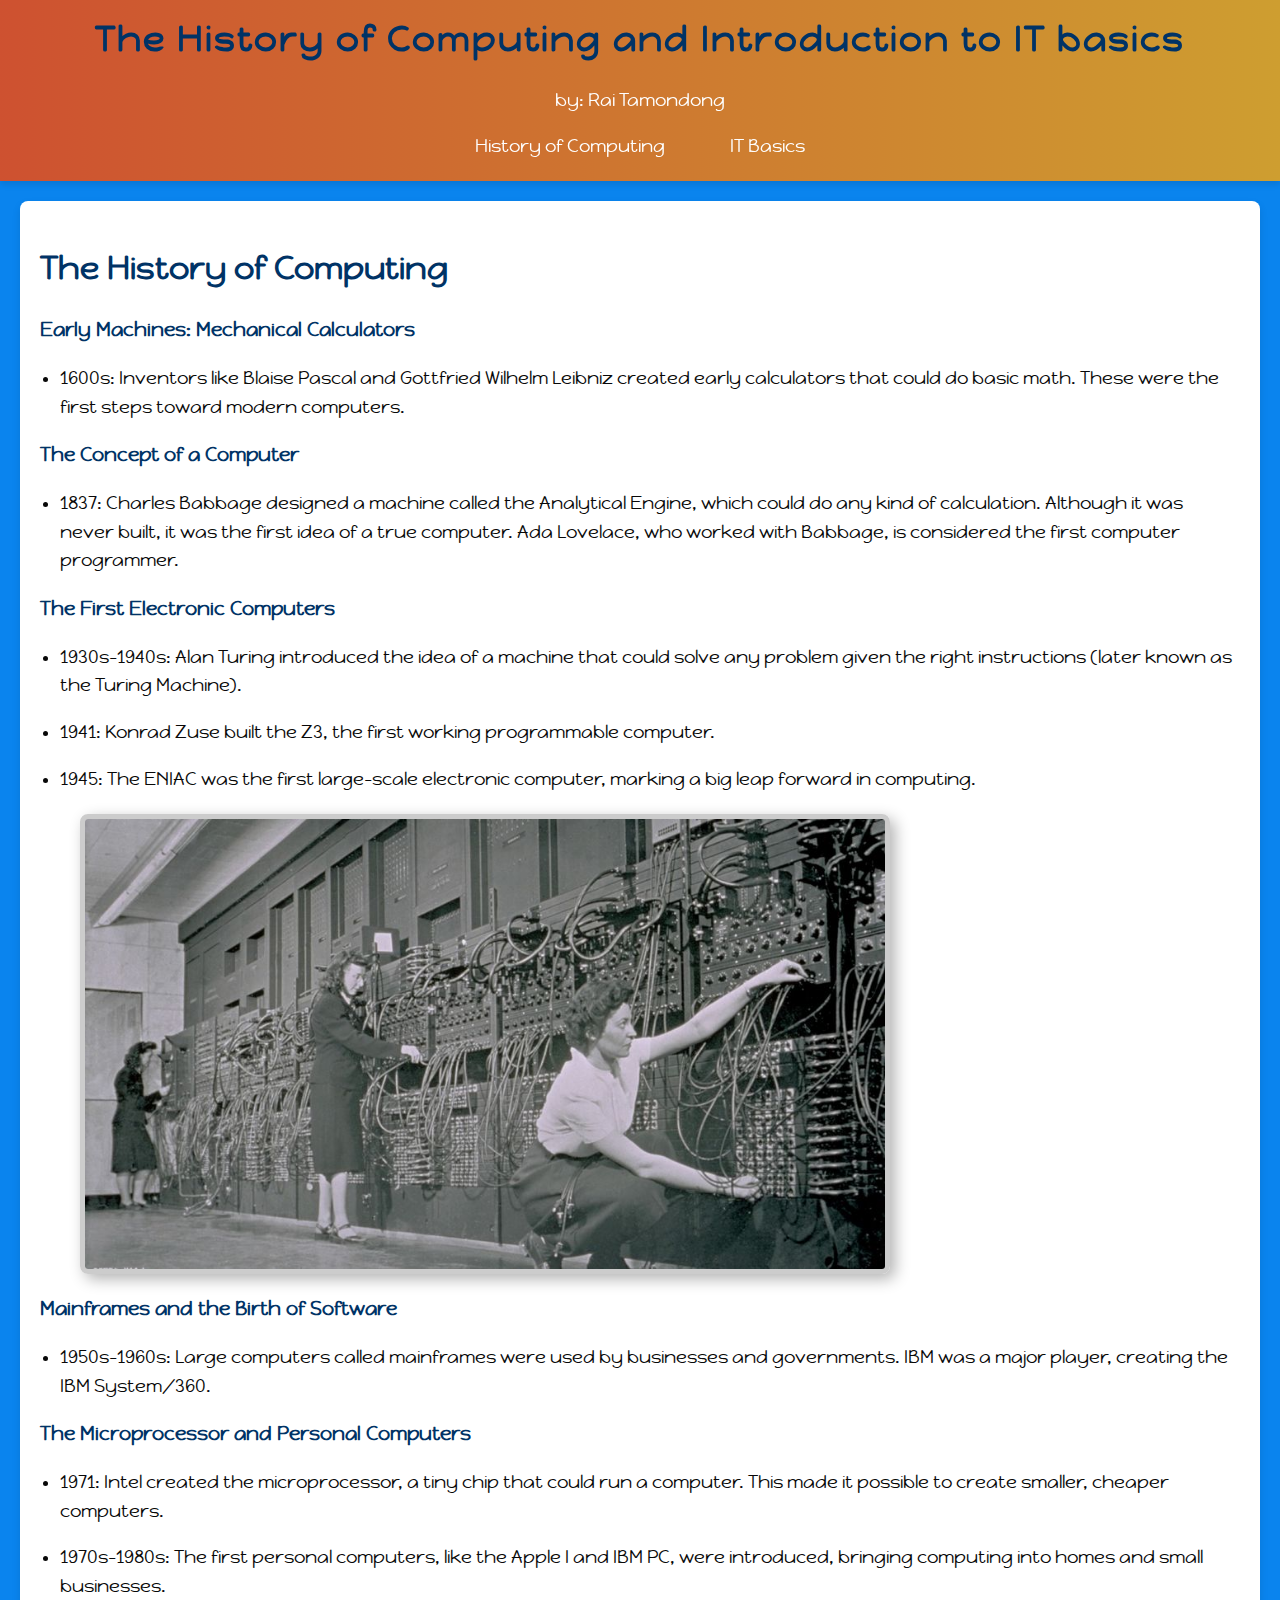
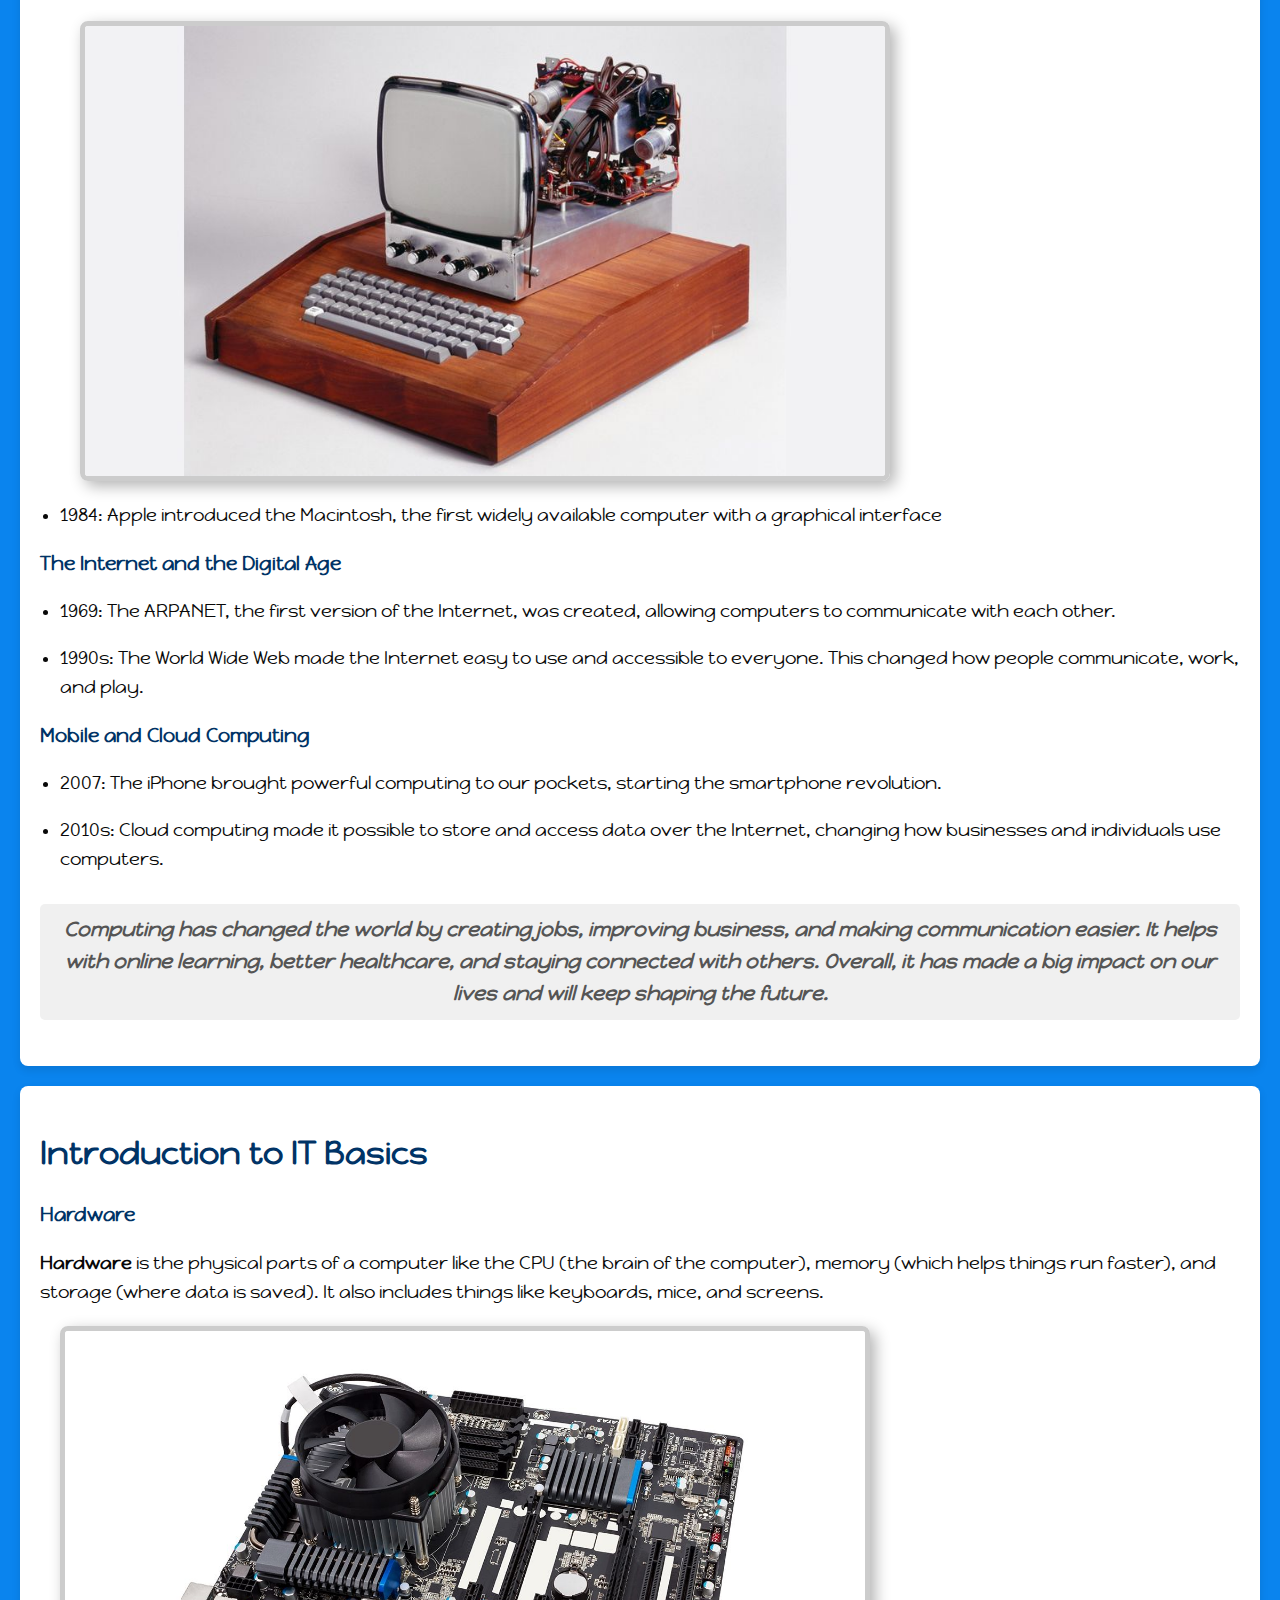
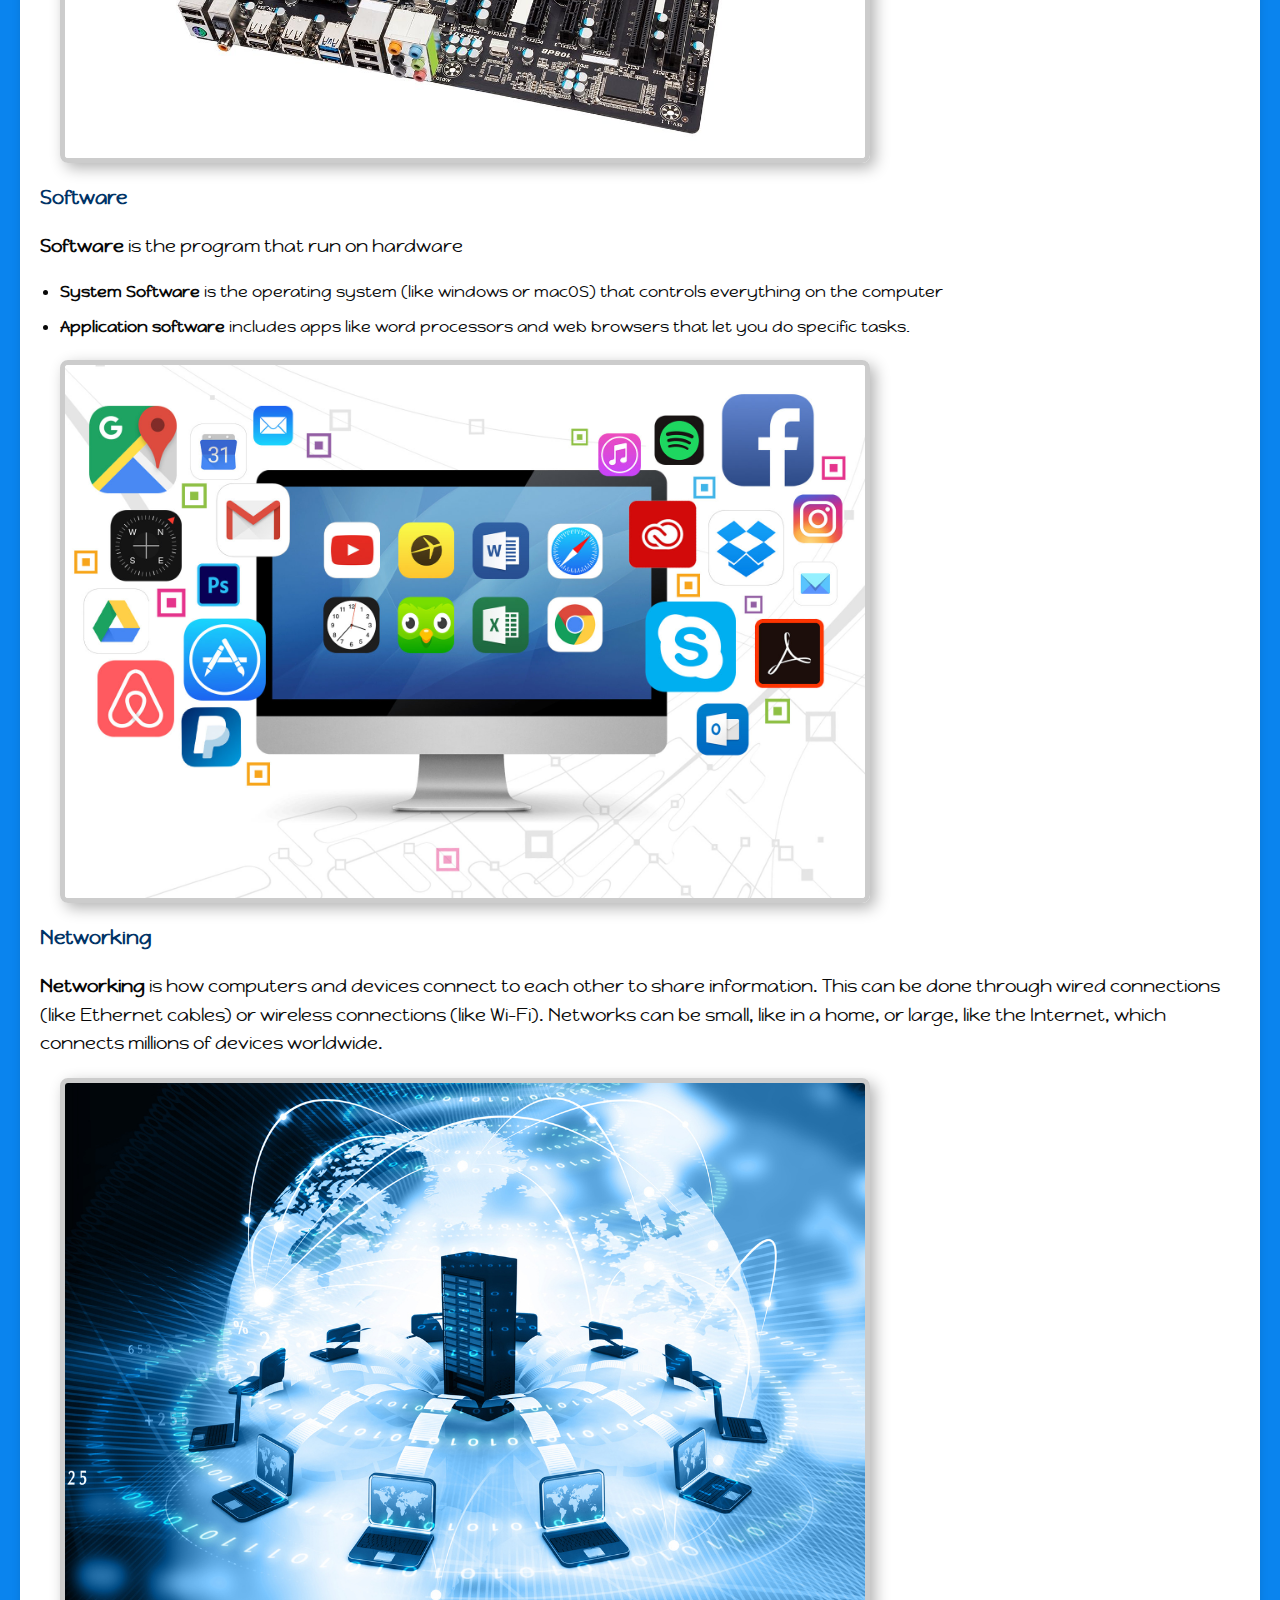
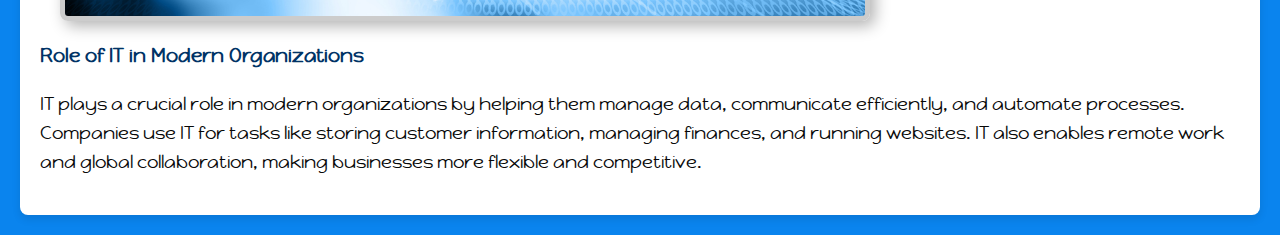
<file: index.html>
<!DOCTYPE html>
<html>
    <head>
        <meta charset="UTF-8">
        <title>
            The History of Computing and Introduction to IT basics
        </title>
        <link rel="stylesheet" href="style.css">
    </head>
    <body>
        <header>
            <h1>The History of Computing and Introduction to IT basics</h1>
            <p>by: Rai Tamondong</p>
            <nav>
                <ul>
                    <li><a href="#HisCom">History of Computing</a></li>
                    <li><a href="#basics">IT Basics</a></li>
                </ul>
            </nav>
        </header>
        <section id="HisCom">
            <h1>The History of Computing</h1>

            <h3>Early Machines: Mechanical Calculators</h3>
            <ul>
                <li><p>1600s: Inventors like Blaise Pascal and Gottfried Wilhelm Leibniz created early calculators that could do basic math. These were the first steps toward modern computers.</p></li>
            </ul>

            <h3>The Concept of a Computer</h3>
            <ul>
                <li><p>1837: Charles Babbage designed a machine called the Analytical Engine, which could do any kind of calculation. Although it was never built, it was the first idea of a true computer. Ada Lovelace, who worked with Babbage, is considered the first computer programmer.</p></li>
            </ul>

            <h3>The First Electronic Computers</h3>
            <ul>
                <li><p>1930s-1940s: Alan Turing introduced the idea of a machine that could solve any problem given the right instructions (later known as the Turing Machine).</p></li>
                <li><p>1941: Konrad Zuse built the Z3, the first working programmable computer.</p></li>
                <li><p>1945: The ENIAC was the first large-scale electronic computer, marking a big leap forward in computing.</p></li>
                <div class="image-container">               
                    <img src="images/1945.jpeg" alt="eniac">
                </div>
            </ul>

            <h3>Mainframes and the Birth of Software</h3>
            <ul>
                <li><p>1950s-1960s: Large computers called mainframes were used by businesses and governments. IBM was a major player, creating the IBM System/360.</p></li>
            </ul>

            <h3>The Microprocessor and Personal Computers</h3>
            <ul>
                <li><p>1971: Intel created the microprocessor, a tiny chip that could run a computer. This made it possible to create smaller, cheaper computers.</p></li>
                <li><p>1970s-1980s: The first personal computers, like the Apple I and IBM PC, were introduced, bringing computing into homes and small businesses.</p></li>
                <div class="image-container">
                    <img src="images/1976.jpeg" alt="steve">
                </div>
                <li><p>1984: Apple introduced the Macintosh, the first widely available computer with a graphical interface</p></li>
            </ul>

            <h3>The Internet and the Digital Age</h3>
            <ul>
                <li><p>1969: The ARPANET, the first version of the Internet, was created, allowing computers to communicate with each other.</p></li>
                <li><p>1990s: The World Wide Web made the Internet easy to use and accessible to everyone. This changed how people communicate, work, and play.</p></ul>
            </ul>
       
            <h3>Mobile and Cloud Computing</h3>
            <ul>
            <li><p>2007: The iPhone brought powerful computing to our pockets, starting the smartphone revolution.</p></li>
            <li><p>2010s: Cloud computing made it possible to store and access data over the Internet, changing how businesses and individuals use computers.</p></li>
            </ul>

            <h4><strong><i>Computing has changed the world by creating jobs, improving business, and making communication easier. It helps with online learning, better healthcare, and staying connected with others. Overall, it has made a big impact on our lives and will keep shaping the future.</i></strong></h4>
        </section>
        <section id="basics">
            <h1>Introduction to IT Basics</h1>

            <h3><b>Hardware</b></h3>
            <p><b>Hardware</b> is the physical parts of a computer like the CPU (the brain of the computer), memory (which helps things run faster), and storage (where data is saved). It also includes things like keyboards, mice, and screens.</p>
            <div class="image-container">
                <img src="images/hardware.jpg" alt="hard">
            </div>

            <h3><b>Software</b></h3>
            <p><b>Software</b> is the program that run on hardware</p>
            <ul>
                <li><strong>System Software</strong> is the operating system (like windows or macOS) that controls everything on the computer</li>
                <li><strong>Application software</strong> includes apps like word processors and web browsers that let you do specific tasks.</li>
            </ul>
            <div class="image-container">
                <img src="images/Software.jpg" alt="soft">
            </div>

            <h3><b>Networking</b></h3>
            <p><b>Networking</b> is how computers and devices connect to each other to share information. This can be done through wired connections (like Ethernet cables) or wireless connections (like Wi-Fi). Networks can be small, like in a home, or large, like the Internet, which connects millions of devices worldwide.</p>
            <div class="image-container">
                <img src="images/Networking.jpg" alt="net">
            </div>

            <h3>Role of IT in Modern Organizations</h3>
            <p>IT plays a crucial role in modern organizations by helping them manage data, communicate efficiently, and automate processes. Companies use IT for tasks like storing customer information, managing finances, and running websites. IT also enables remote work and global collaboration, making businesses more flexible and competitive.</p>
        </section>
    </body>
</html>
</file>
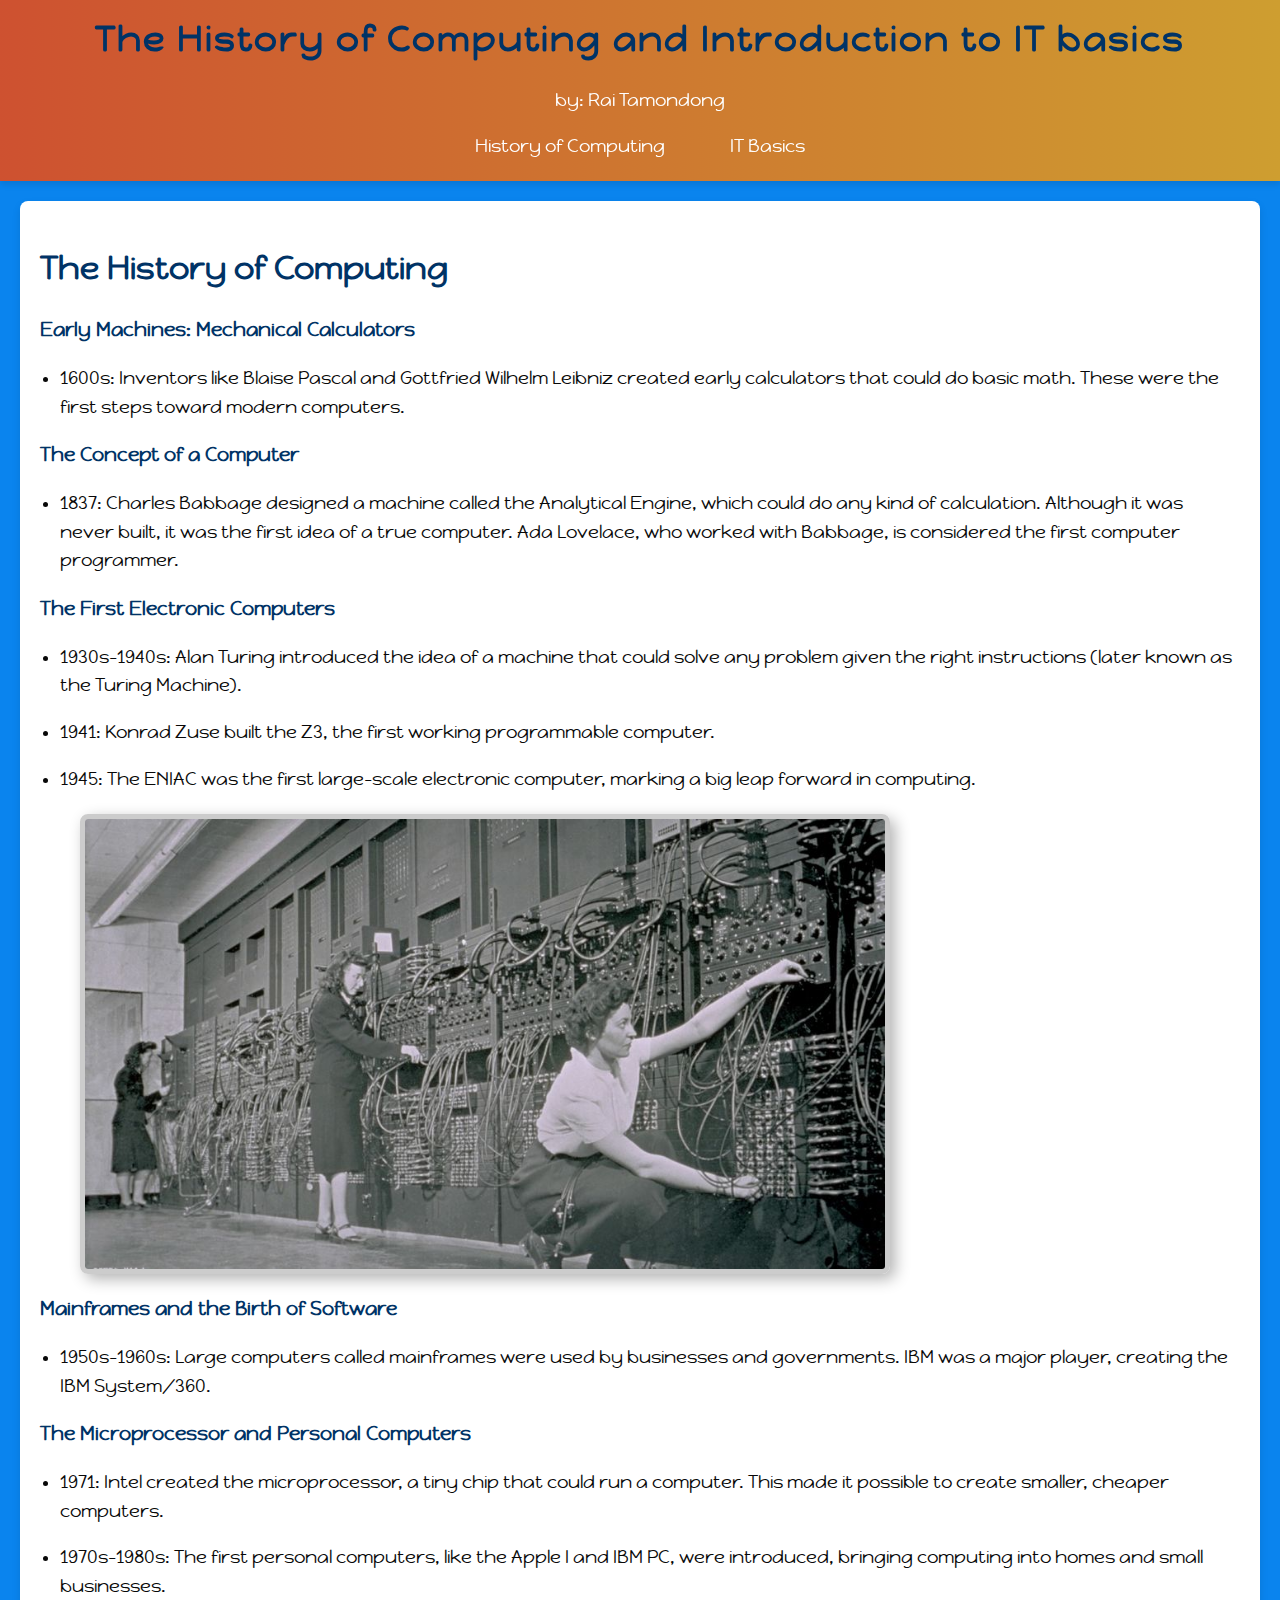
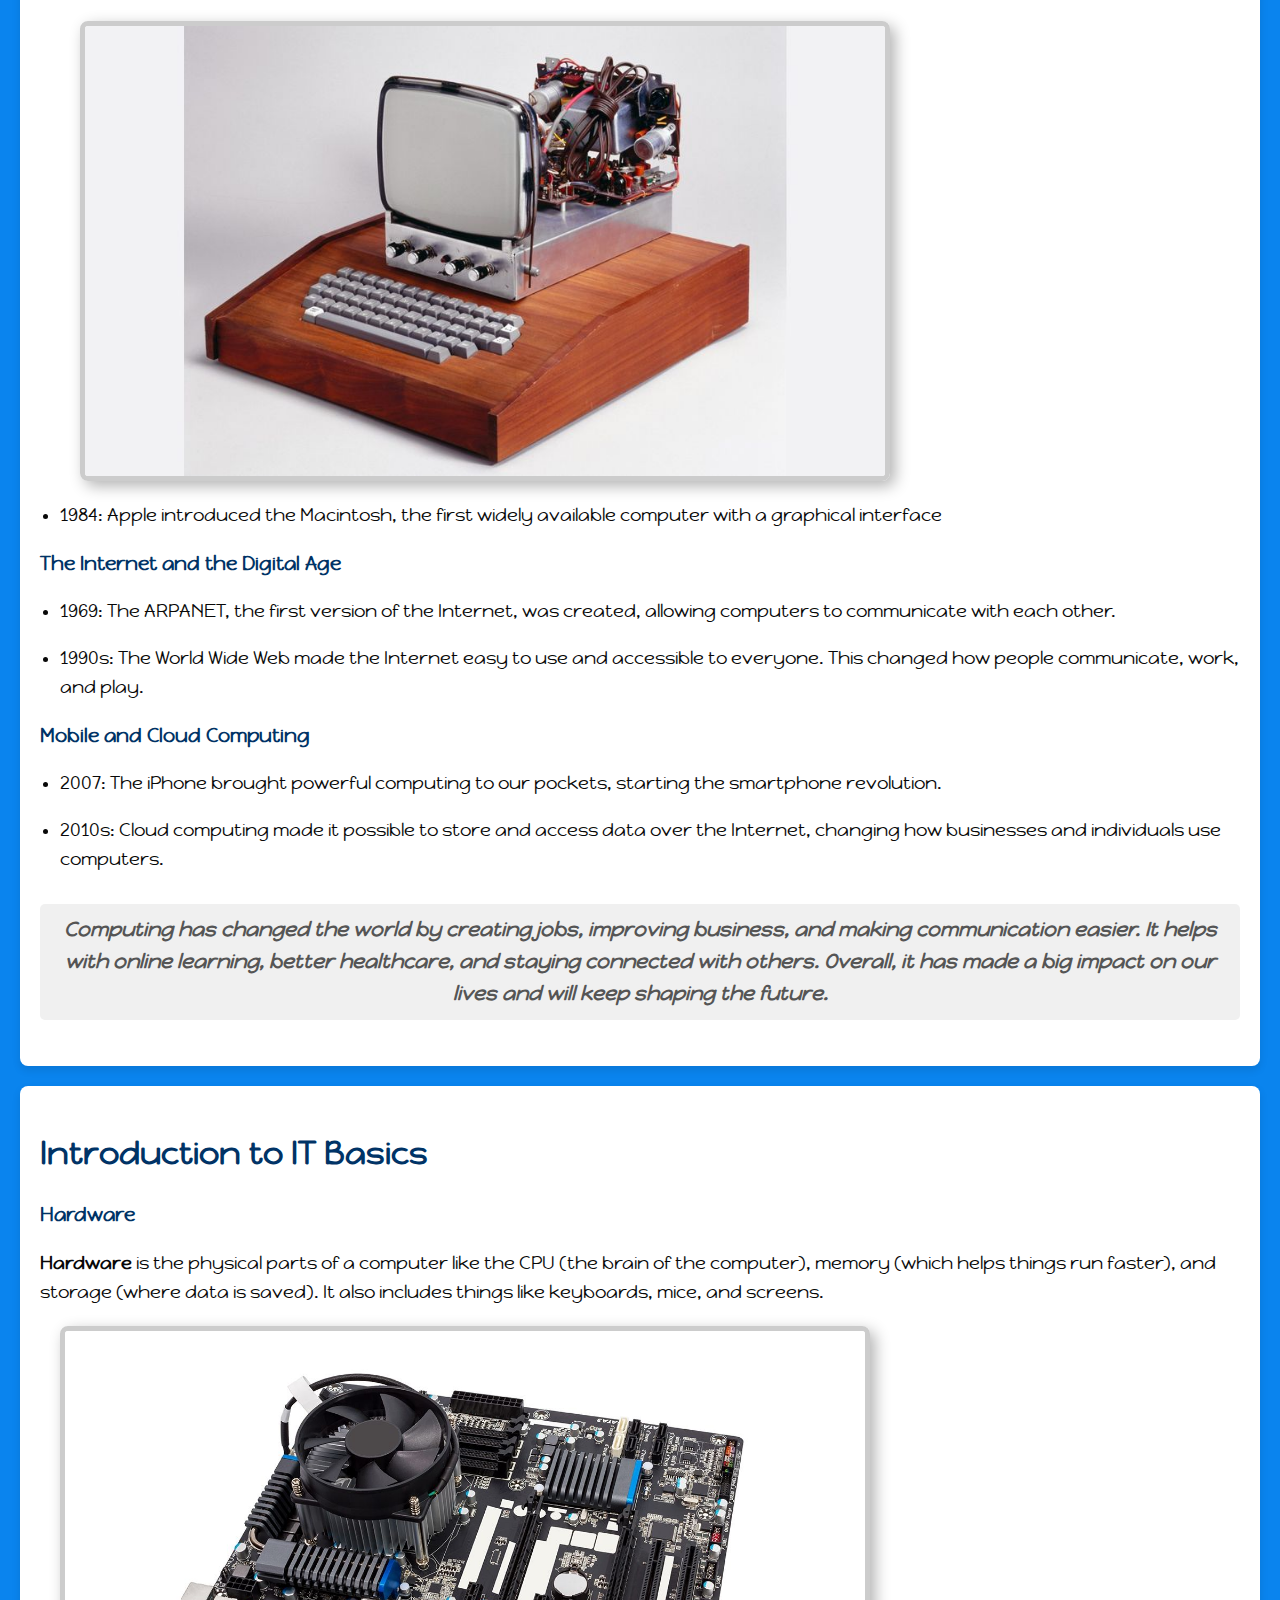
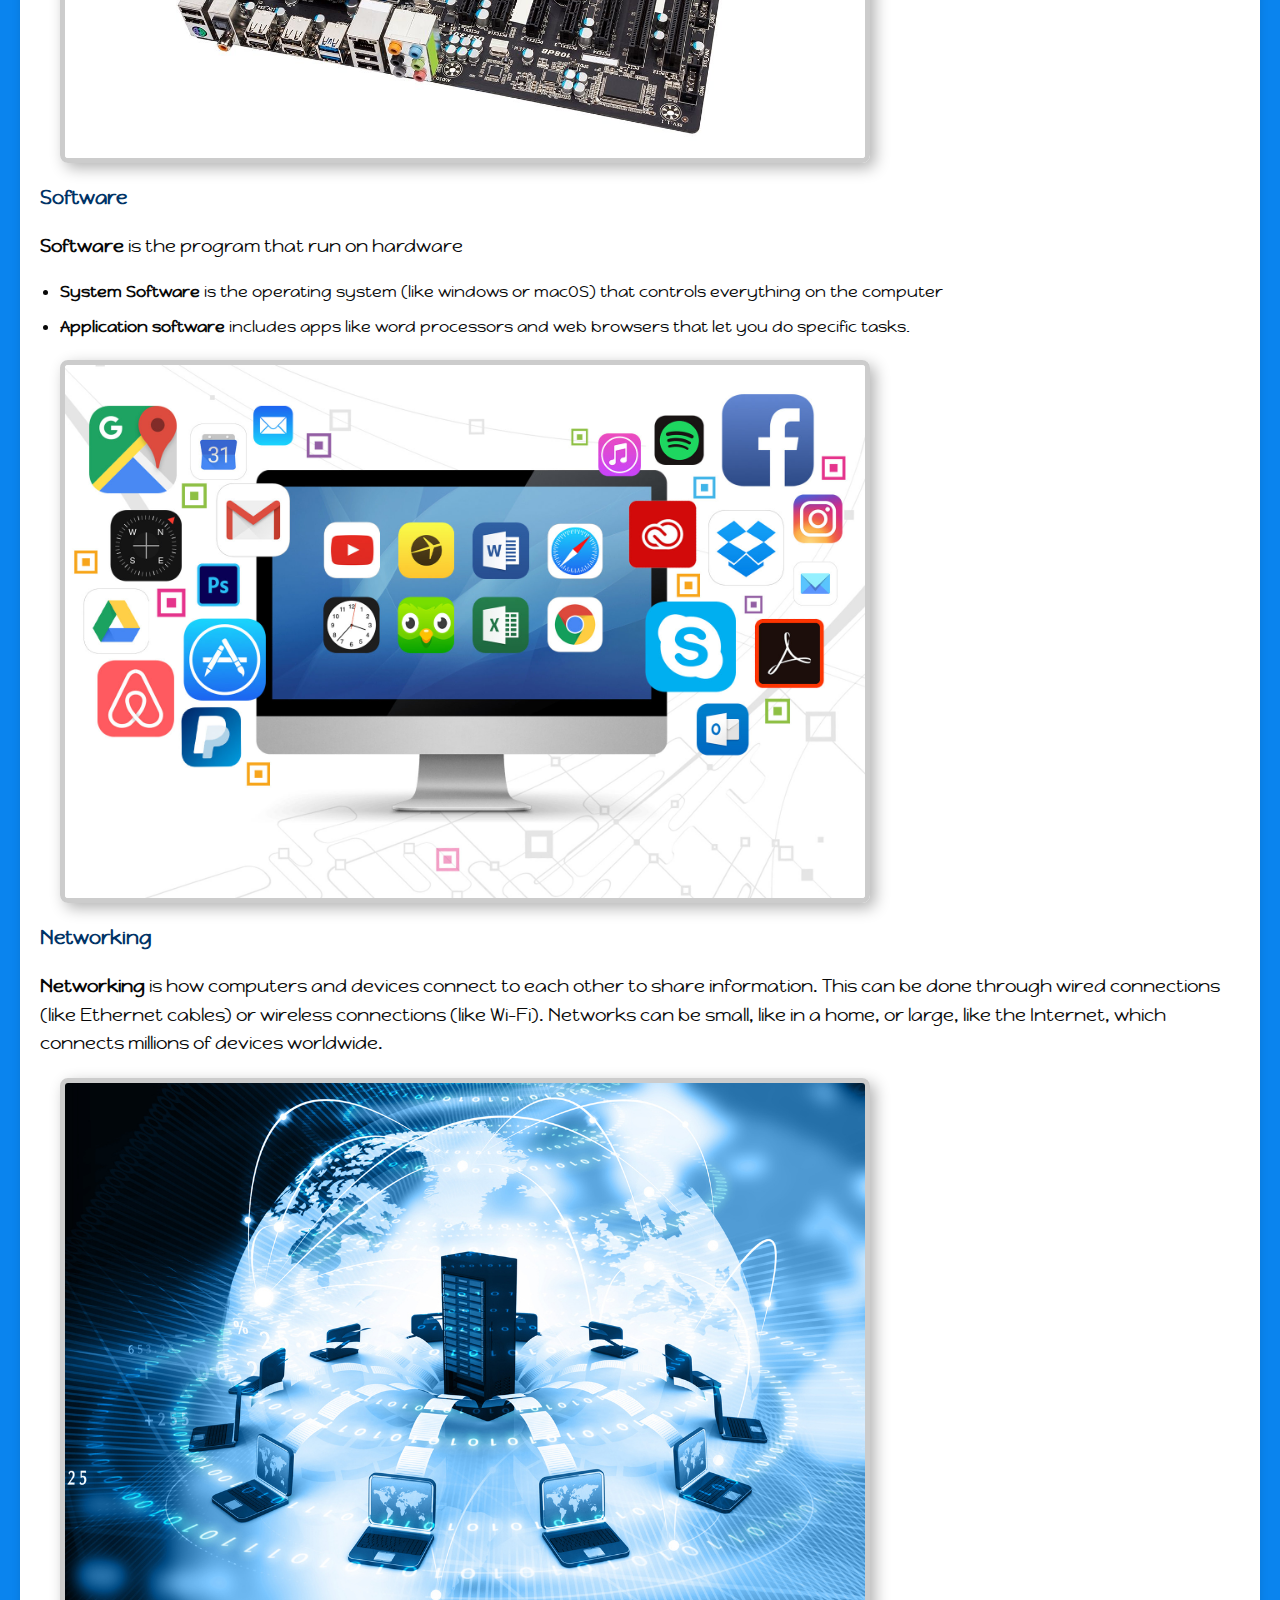
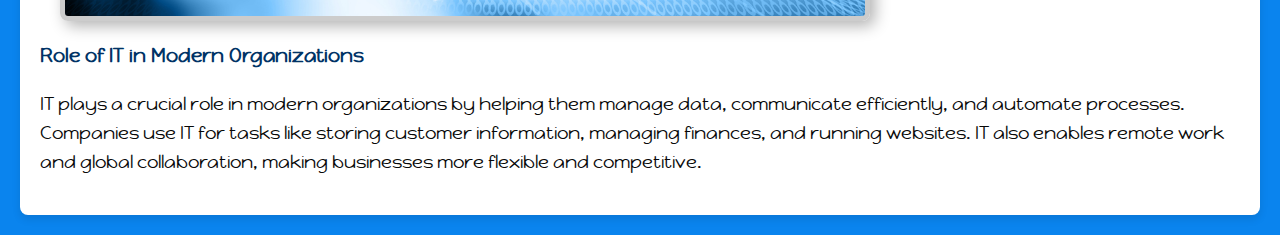
<file: Blog.html>
<!DOCTYPE html>
<html>
    <head>
        <meta charset="UTF-8">
        <title>
            The History of Computing and Introduction to IT basics
        </title>
        <link rel="stylesheet" href="styler.css">
    </head>
    <body>
        <header>
            <h1>The History of Computing and Introduction to IT basics</h1>
            <p>by: Rai Tamondong</p>
            <nav>
                <ul>
                    <li><a href="#HisCom">History of Computing</a></li>
                    <li><a href="#basics">IT Basics</a></li>
                </ul>
            </nav>
        </header>
        <section id="HisCom">
            <h1>The History of Computing</h1>

            <h3>Early Machines: Mechanical Calculators</h3>
            <ul>
                <li><p>1600s: Inventors like Blaise Pascal and Gottfried Wilhelm Leibniz created early calculators that could do basic math. These were the first steps toward modern computers.</p></li>
            </ul>

            <h3>The Concept of a Computer</h3>
            <ul>
                <li><p>1837: Charles Babbage designed a machine called the Analytical Engine, which could do any kind of calculation. Although it was never built, it was the first idea of a true computer. Ada Lovelace, who worked with Babbage, is considered the first computer programmer.</p></li>
            </ul>

            <h3>The First Electronic Computers</h3>
            <ul>
                <li><p>1930s-1940s: Alan Turing introduced the idea of a machine that could solve any problem given the right instructions (later known as the Turing Machine).</p></li>
                <li><p>1941: Konrad Zuse built the Z3, the first working programmable computer.</p></li>
                <li><p>1945: The ENIAC was the first large-scale electronic computer, marking a big leap forward in computing.</p></li>
                <div class="image-container">               
                    <img src="images/1945.jpeg" alt="eniac">
                </div>
            </ul>

            <h3>Mainframes and the Birth of Software</h3>
            <ul>
                <li><p>1950s-1960s: Large computers called mainframes were used by businesses and governments. IBM was a major player, creating the IBM System/360.</p></li>
            </ul>

            <h3>The Microprocessor and Personal Computers</h3>
            <ul>
                <li><p>1971: Intel created the microprocessor, a tiny chip that could run a computer. This made it possible to create smaller, cheaper computers.</p></li>
                <li><p>1970s-1980s: The first personal computers, like the Apple I and IBM PC, were introduced, bringing computing into homes and small businesses.</p></li>
                <div class="image-container">
                    <img src="images/1976.jpeg" alt="steve">
                </div>
                <li><p>1984: Apple introduced the Macintosh, the first widely available computer with a graphical interface</p></li>
            </ul>

            <h3>The Internet and the Digital Age</h3>
            <ul>
                <li><p>1969: The ARPANET, the first version of the Internet, was created, allowing computers to communicate with each other.</p></li>
                <li><p>1990s: The World Wide Web made the Internet easy to use and accessible to everyone. This changed how people communicate, work, and play.</p></ul>
            </ul>
       
            <h3>Mobile and Cloud Computing</h3>
            <ul>
            <li><p>2007: The iPhone brought powerful computing to our pockets, starting the smartphone revolution.</p></li>
            <li><p>2010s: Cloud computing made it possible to store and access data over the Internet, changing how businesses and individuals use computers.</p></li>
            </ul>

            <h4><strong><i>Computing has changed the world by creating jobs, improving business, and making communication easier. It helps with online learning, better healthcare, and staying connected with others. Overall, it has made a big impact on our lives and will keep shaping the future.</i></strong></h4>
        </section>
        <section id="basics">
            <h1>Introduction to IT Basics</h1>

            <h3><b>Hardware</b></h3>
            <p><b>Hardware</b> is the physical parts of a computer like the CPU (the brain of the computer), memory (which helps things run faster), and storage (where data is saved). It also includes things like keyboards, mice, and screens.</p>
            <div class="image-container">
                <img src="images/hardware.jpg" alt="hard">
            </div>

            <h3><b>Software</b></h3>
            <p><b>Software</b> is the program that run on hardware</p>
            <ul>
                <li><strong>System Software</strong> is the operating system (like windows or macOS) that controls everything on the computer</li>
                <li><strong>Application software</strong> includes apps like word processors and web browsers that let you do specific tasks.</li>
            </ul>
            <div class="image-container">
                <img src="images/Software.jpg" alt="soft">
            </div>

            <h3><b>Networking</b></h3>
            <p><b>Networking</b> is how computers and devices connect to each other to share information. This can be done through wired connections (like Ethernet cables) or wireless connections (like Wi-Fi). Networks can be small, like in a home, or large, like the Internet, which connects millions of devices worldwide.</p>
            <div class="image-container">
                <img src="images/Networking.jpg" alt="net">
            </div>

            <h3>Role of IT in Modern Organizations</h3>
            <p>IT plays a crucial role in modern organizations by helping them manage data, communicate efficiently, and automate processes. Companies use IT for tasks like storing customer information, managing finances, and running websites. IT also enables remote work and global collaboration, making businesses more flexible and competitive.</p>
        </section>
    </body>
</html>
</file>
<file: style.css>
@font-face {
    font-family: happymonkey;
    src: url(font/HappyMonkey-Regular.ttf);
}

body{
    font-family: happymonkey;
    background-color: rgb(10, 132, 238);
    color: #080808;
    margin: 0;
    line-height: 1.6;
}

img {
    display: block;
    max-width: 100%;
    height: auto;
    margin: 20px auto;
    border: 5px solid #ccc;
    box-shadow: 5px 5px 15px rgba(0, 0, 0, 0.3);
    border-radius: 8px;
}

.image-container {
    max-width: 800px;
    margin: 0 0 20px 20px;
}

header{
    background: linear-gradient(90deg, rgba(255, 69, 0, 0.8), rgba(255, 165, 0, 0.8));
    padding: 10px 20px;
    color: white;
    text-align: center;
    box-shadow: 0px 4px 6px rgba(0, 0, 0, 0.1);
    position: sticky;
    top: 0;
    z-index: 1000;
}

header h1 {
    font-size: 36px;
    font-weight: bold;
    letter-spacing: 2px;
    margin: 0;
}

nav ul {
    list-style-type: none;
    padding: 0;
    margin: 15px 0 0;
    display: flex;
    justify-content: center;
    gap: 25px;
}

nav ul li {
    display: inline-block;
    position: relative;
}

nav ul li a::before {
    content: "";
    position: absolute;
    width: 0;
    height: 3px;
    bottom: 0;
    left: 50%;
    background-color: white;
    transition: all 0.3s ease;
}

nav ul li a {
    color: white;
    text-decoration: none;
    font-size: 18px;
    padding: 10px 20px;
    font-weight: 500;
    border-radius: 5px;
    transition: all 0.3s ease;
}

nav ul li a:hover::before {
    width: 100%;
    left: 0;
}

nav ul li a:hover {
    background-color: rgba(255, 255, 255, 0.3);
    transform: translateY(-5px);
}

nav ul li a:active {
    background-color: rgba(255, 255, 255, 0.5);
}

section {
    padding: 20px;
    margin: 20px;
    background-color: white;
    border-radius: 8px;
    box-shadow: 0px 4px 8px rgba(0,0,0,0.1);
}

h1, h3 {
    color: #003366;
}

p {
    font-size: 18px;
}

ul {
    padding-left: 20px;
}

ul li {
    margin-bottom: 10px;
}

h4 {
    font-size: 20px;
    font-style: italic;
    text-align: center;
    margin-top: 30px;
    color: #555;
    padding: 10px;
    background-color: #f0f0f0;
    border-radius: 5px;
}
</file>
<file: styler.css>
@font-face {
    font-family: happymonkey;
    src: url(font/HappyMonkey-Regular.ttf);
}

body{
    font-family: happymonkey;
    background-color: rgb(10, 132, 238);
    color: #080808;
    margin: 0;
    line-height: 1.6;
}

img {
    display: block;
    max-width: 100%;
    height: auto;
    margin: 20px auto;
    border: 5px solid #ccc;
    box-shadow: 5px 5px 15px rgba(0, 0, 0, 0.3);
    border-radius: 8px;
}

.image-container {
    max-width: 800px;
    margin: 0 0 20px 20px;
}

header{
    background: linear-gradient(90deg, rgba(255, 69, 0, 0.8), rgba(255, 165, 0, 0.8));
    padding: 10px 20px;
    color: white;
    text-align: center;
    box-shadow: 0px 4px 6px rgba(0, 0, 0, 0.1);
    position: sticky;
    top: 0;
    z-index: 1000;
}

header h1 {
    font-size: 36px;
    font-weight: bold;
    letter-spacing: 2px;
    margin: 0;
}

nav ul {
    list-style-type: none;
    padding: 0;
    margin: 15px 0 0;
    display: flex;
    justify-content: center;
    gap: 25px;
}

nav ul li {
    display: inline-block;
    position: relative;
}

nav ul li a::before {
    content: "";
    position: absolute;
    width: 0;
    height: 3px;
    bottom: 0;
    left: 50%;
    background-color: white;
    transition: all 0.3s ease;
}

nav ul li a {
    color: white;
    text-decoration: none;
    font-size: 18px;
    padding: 10px 20px;
    font-weight: 500;
    border-radius: 5px;
    transition: all 0.3s ease;
}

nav ul li a:hover::before {
    width: 100%;
    left: 0;
}

nav ul li a:hover {
    background-color: rgba(255, 255, 255, 0.3);
    transform: translateY(-5px);
}

nav ul li a:active {
    background-color: rgba(255, 255, 255, 0.5);
}

section {
    padding: 20px;
    margin: 20px;
    background-color: white;
    border-radius: 8px;
    box-shadow: 0px 4px 8px rgba(0,0,0,0.1);
}

h1, h3 {
    color: #003366;
}

p {
    font-size: 18px;
}

ul {
    padding-left: 20px;
}

ul li {
    margin-bottom: 10px;
}

h4 {
    font-size: 20px;
    font-style: italic;
    text-align: center;
    margin-top: 30px;
    color: #555;
    padding: 10px;
    background-color: #f0f0f0;
    border-radius: 5px;
}
</file>
